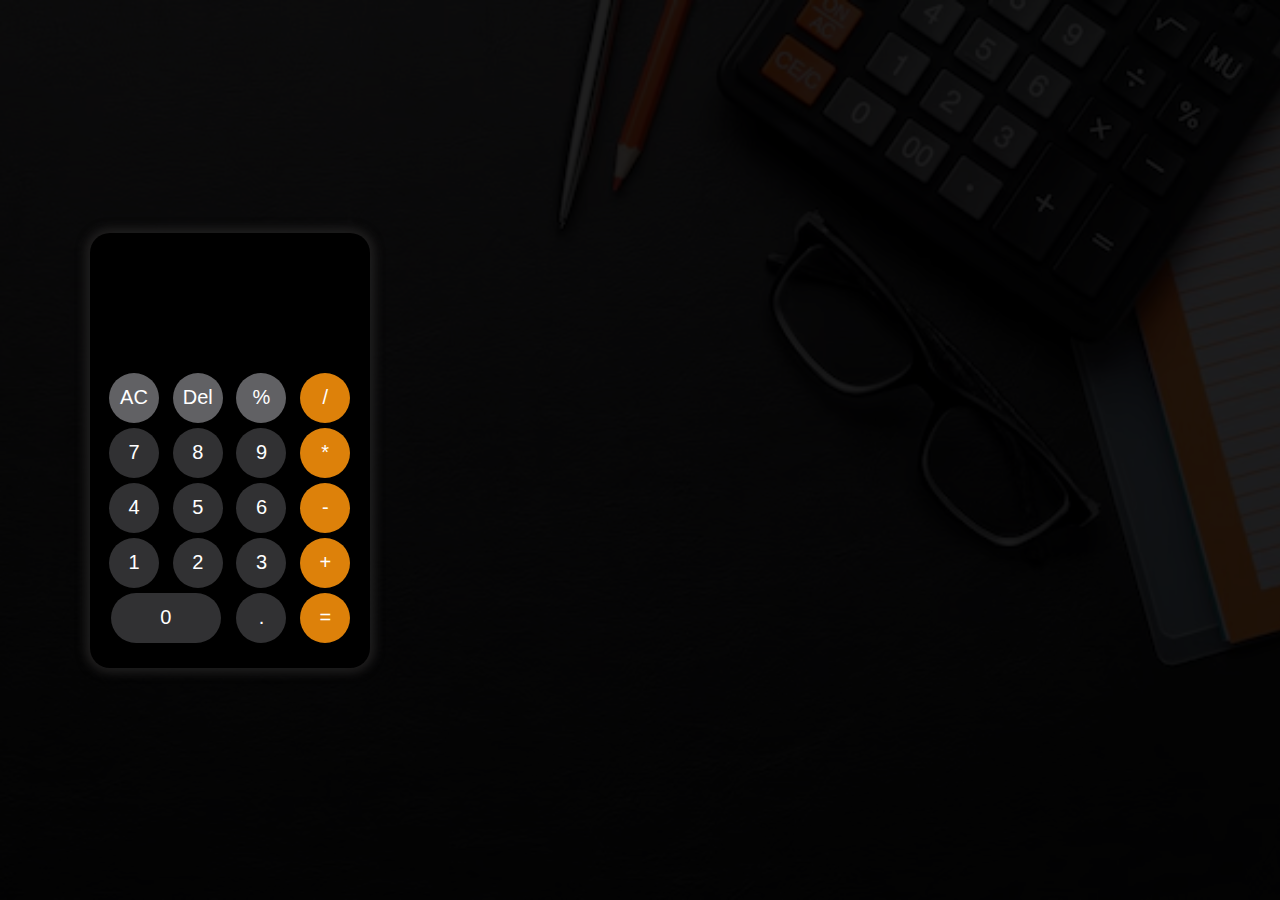
<file: calculator/index.html>
<!DOCTYPE html>
<html lang="en">

<head>
    <meta charset="UTF-8">
    <meta name="viewport" content="width=device-width, initial-scale=1.0">
    <title>Calculator</title>
    <link rel="stylesheet" href="./style.css">
</head>

<body>
    <div class="mainContainer">
        <div class="blur">


            <div class="calculator">
                <div class="display">
                    <div class="previous-operand"></div>
                    <input class="current-operand" type="text" name="" id="" autofocus>

                </div>
                <div class="buttons">
                    <button class="clear">AC</button>
                    <button class="del">Del</button>
                    <button class="btn">%</button>
                    <button class="btn">/</button>

                    <button class="btn">7</button>
                    <button class="btn">8</button>
                    <button class="btn">9</button>
                    <button class="btn">*</button>

                    <button class="btn">4</button>
                    <button class="btn">5</button>
                    <button class="btn">6</button>
                    <button class="btn">-</button>

                    <button class="btn">1</button>
                    <button class="btn">2</button>
                    <button class="btn">3</button>
                    <button class="btn">+</button>

                    <button class="zero btn">0</button>
                    <button class="btn">.</button>
                    <button class="equals">=</button>
                </div>
            </div>
        </div>
    </div>
    <script src="./script.js"></script>

</body>

</html>
</file>
<file: calculator/style.css>
* {
    padding: 0;
    margin: 0;
}

.mainContainer {
   
    background-image: url('./images/waoimg.avif');
    width: 100%;
    height: 100vh;
    background-repeat: no-repeat;
    background-size: cover;


}

.blur {
    background-color: rgba(0, 0, 0, 0.877);
    width: 100%;
    height: 100vh;
    display: flex;
    justify-content: center;
    align-items: center;
    position: relative;
}

.calculator {
    max-width: 250px;
    min-width: 250px;
    background-color: black;
    box-shadow: 0px 0px 10px 5px #1f1e1e;
    padding: 25px 15px;
    border-radius: 20px;
    position: absolute;
    left: 7%;

}

.display {
    text-align: right;
    background-color: black;
    color: white;
}

.display input {
    background-color: black;
    border: none;
    text-align: right;
    width: 100%;
    outline: none;
    color: white;
    padding-bottom: 20px;


}

.display .previous-operand {
    height: 50px;
    font-size: 1.5rem;
    color: white;
}

.display .current-operand {
    font-size: 2.5rem;
    font-weight: bold;
}

.buttons {
    display: grid;
    grid-template-columns: repeat(4, 1fr);
    place-items: center;
    gap: 5px;


}



button {
    background-color: #313133;
    color: white;
    border-radius: 50%;
    width: 50px;
    aspect-ratio: 1/1;
    border: none;
    font-size: 20px;



}

button:hover {
    background-color: #444446;

}

button:active {
    background-color: #282829;

}

.zero {
    grid-column: span 2;
    width: 110px;
    height: 50px;
    border-radius: 50px;


}

button:nth-child(4n),
.equals {
    background-color: #dd810a;
    color: white;
}

button:nth-child(4n):hover,
.equals :hover {
    background-color: #d38d31;
    color: white;
}

button:nth-child(4n):active,
.equals:active {
    background-color: #ac670d;
    color: white;
}

button:nth-child(-n+3) {
    background-color: #616164;
}

button:nth-child(-n+3):hover {
    background-color: #7f7f83;
}

button:nth-child(-n+3):active {
    background-color: #434344;
}
</file>
